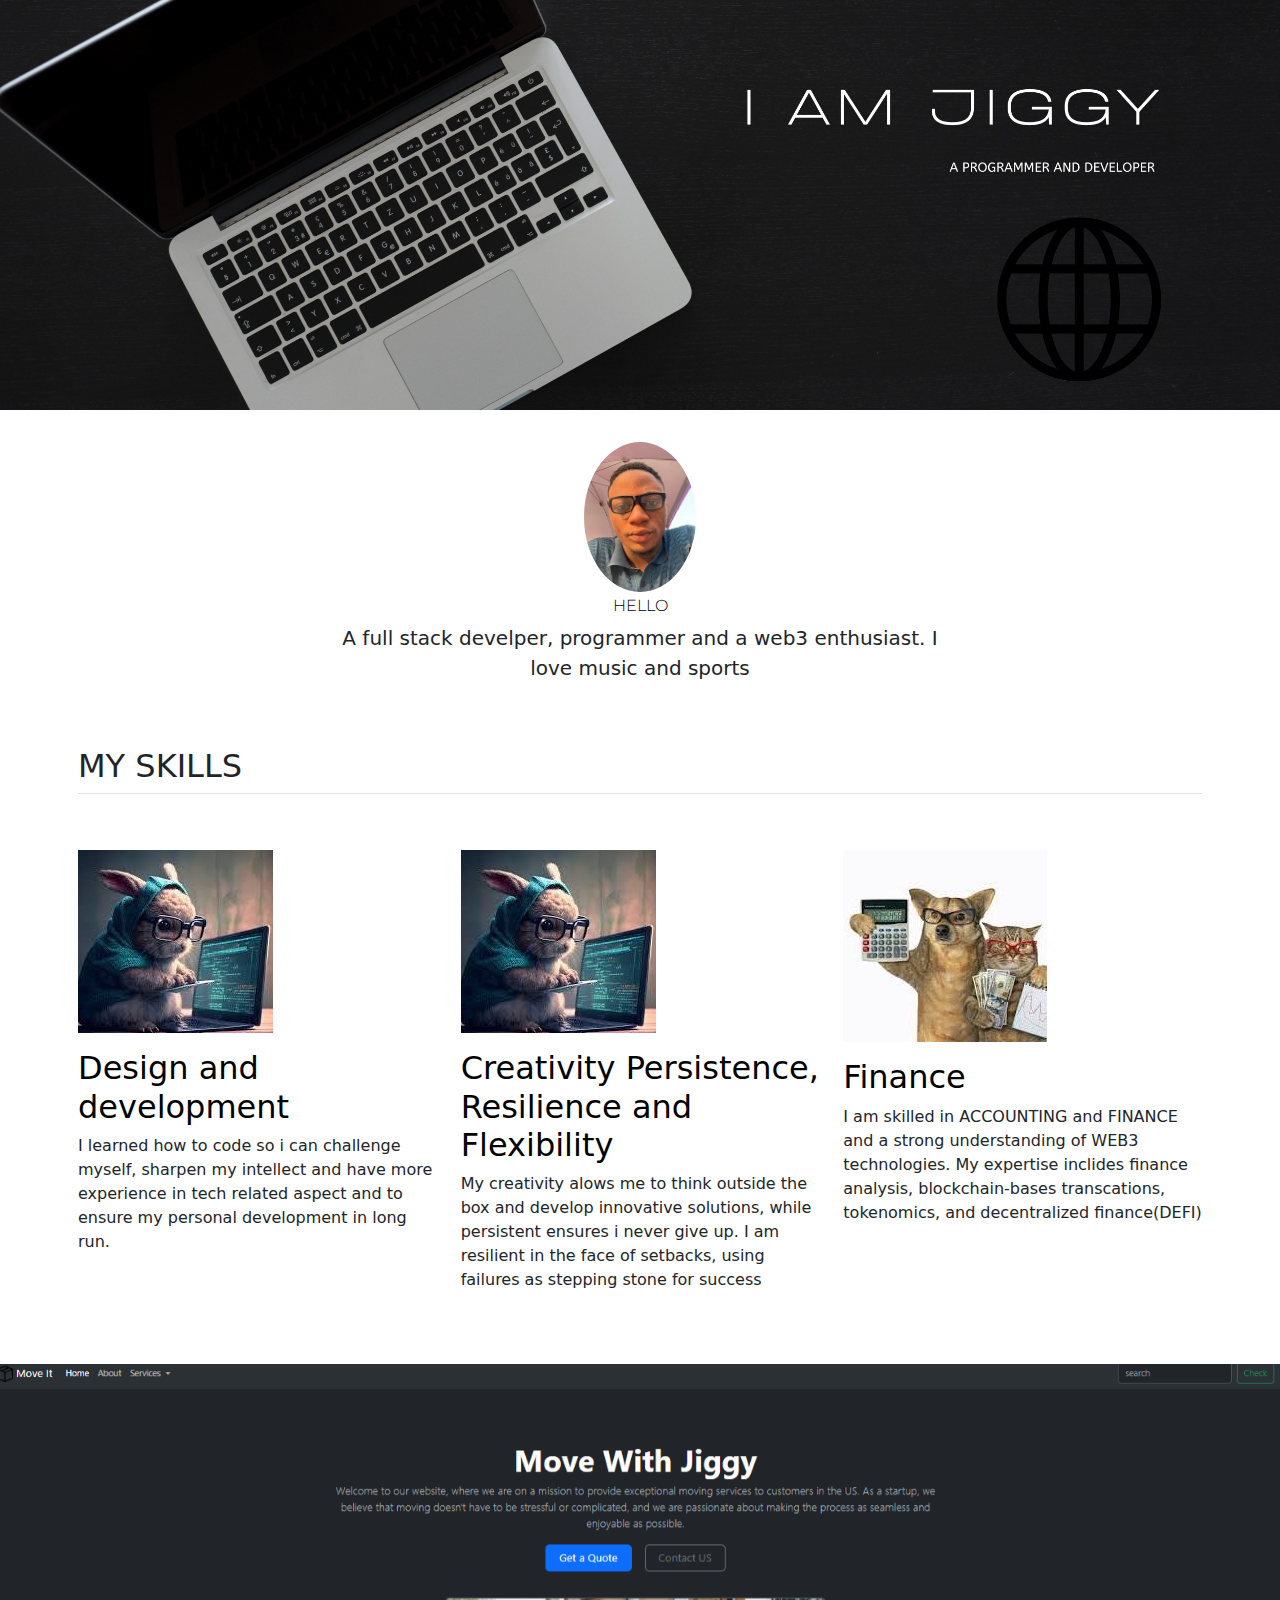
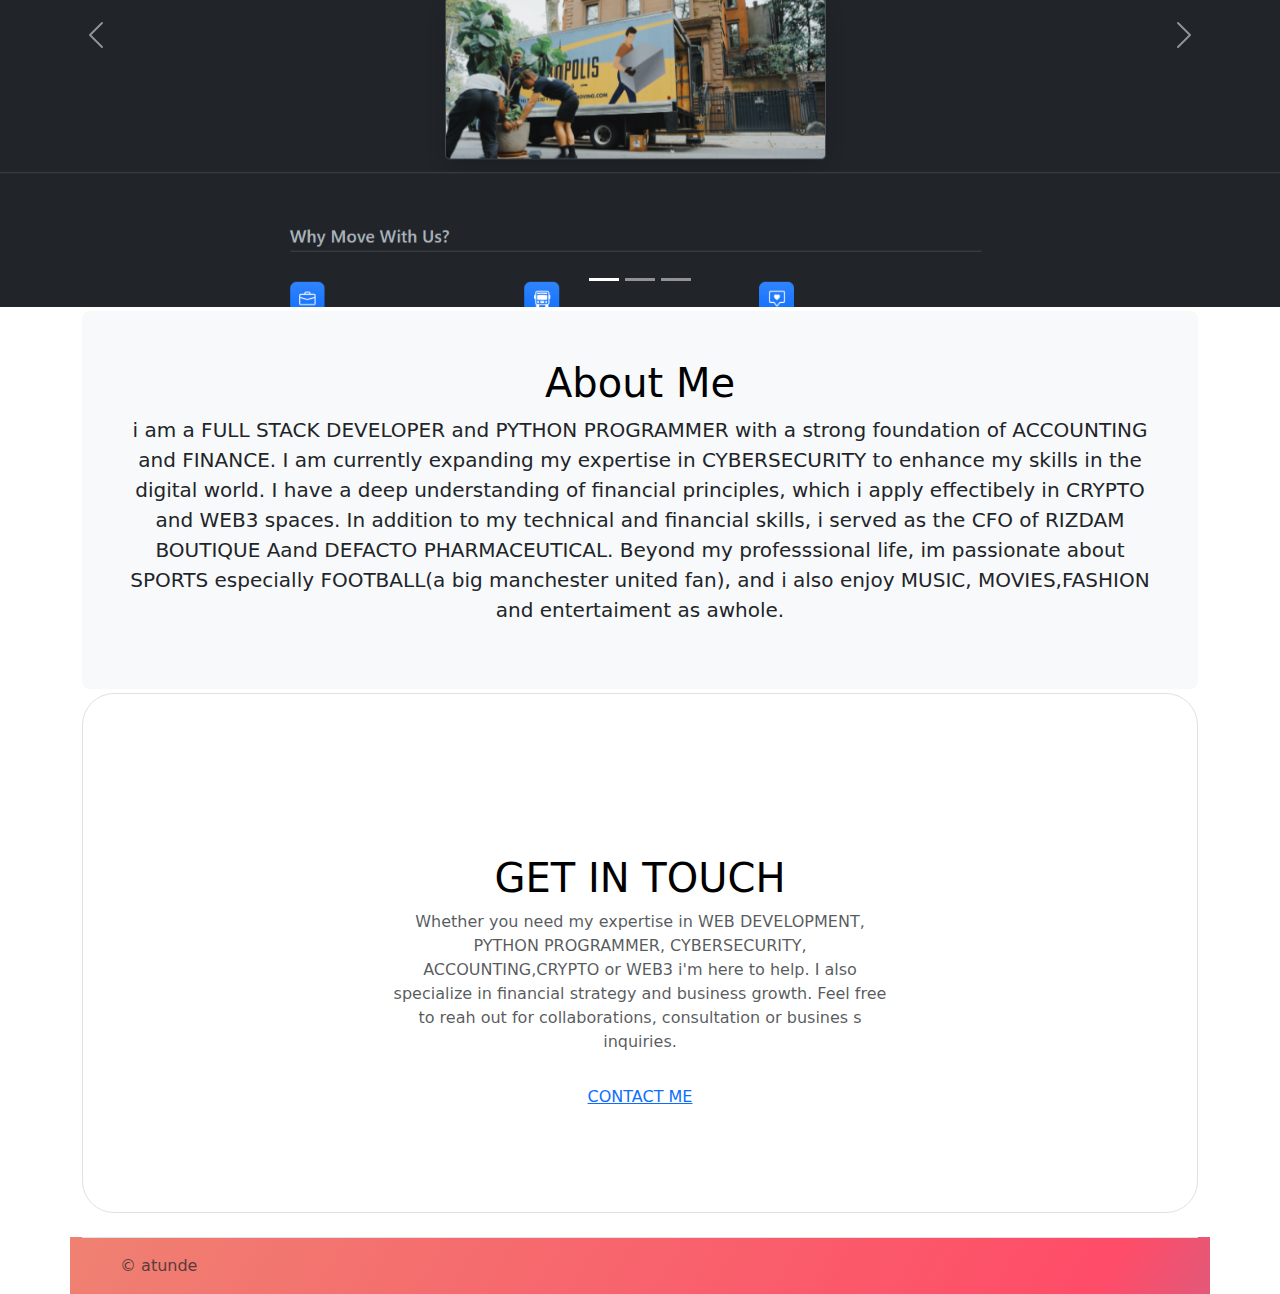
<file: index.html>
<!DOCTYPE html>
<html lang="en">
<head>
    <meta charset="UTF-8">
    <meta name="viewport" content="width=device-width, initial-scale=1.0">
    <title>My Project</title>
    <link href="https://cdn.jsdelivr.net/npm/bootstrap@5.3.3/dist/css/bootstrap.min.css" rel="stylesheet" integrity="sha384-QWTKZyjpPEjISv5WaRU9OFeRpok6YctnYmDr5pNlyT2bRjXh0JMhjY6hW+ALEwIH" crossorigin="anonymous"/>
    <link rel="stylesheet" href="./style.css"/>
    <link rel="preconnect" href="https://fonts.googleapis.com">
    <link rel="preconnect" href="https://fonts.gstatic.com" crossorigin>
    <link href="https://fonts.googleapis.com/css2?family=Montserrat:ital,wght@0,100..900;1,100..900&display=swap" rel="stylesheet">
    <style></style>
</head>






<body>
    <div class="first-container">
        <img src="./images/ud.png" class="img-fluid" alt="jigg homepage">
    </div>
    <div class="second-container">
        <div class="px-3 py-3 my-3 text-center">
            <img class="d-block mx-auto mb-1  jiggy"   src="./images/WhatsApp Image 2025-01-26 at 12.45.30 AM.jpeg" height="150"  alt="jiggy picture" >
            <h3 class="display-1 hello text-body-emphasis">HELLO</h3>
            <div class="col-lg-6 mx-auto">
              <p class="lead mb-4">A full stack develper, programmer and a web3 enthusiast. I love music and sports</p>              
            </div>
        </div>
    </div>
    <div class="second-container">
        <div class="container px-2 py-2" id="featured-3">
            <h2 class="pb-2 border-bottom">MY SKILLS</h2>
            <div class="row g-4 py-5 row-cols-1 row-cols-lg-3">
              <div class="feature col">
                <div class="feature-icon d-inline-flex align-items-center justify-content-center text-bg-primary bg-gradient fs-2 mb-3">
                  <img src="./images/download.jpg" alt="a cat with laptop"/>
                </div>
                <h3 class="fs-2 text-body-emphasis">Design and development</h3>
                <p>I learned how to code so i can challenge myself, sharpen my intellect and have more experience in tech related aspect and to ensure my personal development in long run.</p>
               
              </div>
              <div class="feature col">
                <div class="feature-icon d-inline-flex align-items-center justify-content-center text-bg-primary bg-gradient fs-2 mb-3">
                  <img src="./images/download.jpg" alt="a creativity picture"/>
                </div>
                <h3 class="fs-2 text-body-emphasis">Creativity Persistence, Resilience and Flexibility</h3>
                <p>My creativity alows me to think outside the box and develop innovative solutions, while persistent ensures i never give up. I am resilient in the face of setbacks, using failures as stepping stone for success</p>
                
              </div>
              <div class="feature col">
                <div class="feature-icon d-inline-flex align-items-center justify-content-center text-bg-primary bg-gradient fs-2 mb-3">
                  <img src="./images/download3.jpg" alt="a cat with money and calculator"/>
                </div>
                <h3 class="fs-2 text-body-emphasis">Finance</h3>
                <p>I am skilled in ACCOUNTING and FINANCE and a strong understanding of WEB3 technologies. My expertise inclides finance analysis, blockchain-bases transcations, tokenomics, and decentralized finance(DEFI)</p>
                
              </div>
            </div>
        </div>


    </div>
    <div class="third-container">
        <div id="carouselExampleIndicators" class="carousel slide">
            <div class="carousel-indicators">
              <button type="button" data-bs-target="#carouselExampleIndicators" data-bs-slide-to="0" class="active"
                aria-current="true" aria-label="Slide 1"></button>
              <button type="button" data-bs-target="#carouselExampleIndicators" data-bs-slide-to="1"
                aria-label="Slide 2"></button>
              <button type="button" data-bs-target="#carouselExampleIndicators" data-bs-slide-to="2"
                aria-label="Slide 3"></button>
            </div>
            <div class="carousel-inner">
              <div class="carousel-item active">
                <img src="./images/Screenshot 2025-02-08 041114.png" class="d-block w-100" alt="couple">
              </div>
              <div class="carousel-item">
                <img src="./images/Screenshot 2025-02-08 041157.png" class="d-block w-100" alt="dog">
              </div>
              <div class="carousel-item">
                <img src="./images/Screenshot 2025-02-08 041039.png" class="d-block w-100" alt="family">
              </div>
            </div>
            <button class="carousel-control-prev" type="button" data-bs-target="#carouselExampleIndicators"
              data-bs-slide="prev">
              <span class="carousel-control-prev-icon" aria-hidden="true"></span>
              <span class="visually-hidden">Previous</span>
            </button>
            <button class="carousel-control-next" type="button" data-bs-target="#carouselExampleIndicators"
              data-bs-slide="next">
              <span class="carousel-control-next-icon" aria-hidden="true"></span>
              <span class="visually-hidden">Next</span>
            </button>
          </div>
      

  
        <div class="container my-1 fourth-container">
            <div class="p-5 text-center bg-body-tertiary rounded-3">
              <h1 class="text-body-emphasis">About Me</h1>
              <p class="lead">
                i am a FULL STACK  DEVELOPER and PYTHON PROGRAMMER with a strong foundation of ACCOUNTING  and FINANCE. I am currently expanding my expertise in CYBERSECURITY to enhance my skills in the digital world. I have a  deep understanding
                of financial principles, which i apply effectibely in CRYPTO and WEB3 spaces. In addition to my technical and financial skills, i served as the CFO of RIZDAM BOUTIQUE Aand DEFACTO PHARMACEUTICAL.
                Beyond my professsional life, im passionate about SPORTS especially FOOTBALL(a big manchester united fan), and i also enjoy MUSIC, MOVIES,FASHION and entertaiment as awhole.
              </p>
            </div>
        </div>

   
        <div class="container  fifth-container">
            <div class="position-relative p-5 text-center text-muted bg-body border border-dashed rounded-5">
              
              <svg class="bi mt-5 mb-3" width="48" height="48"><use xlink:href="#check2-circle"></use></svg>
              <h1 class="text-body-emphasis">GET IN TOUCH</h1>
              <p class="col-lg-6 mx-auto mb-4">
                Whether you need my expertise in WEB DEVELOPMENT, PYTHON PROGRAMMER, CYBERSECURITY, ACCOUNTING,CRYPTO or WEB3 i'm here to help.  I also specialize in financial strategy and business growth. Feel free to reah out for collaborations, consultation or busines s inquiries.
              </p>
              <button class="btn btn- px-5 mb-5" type="button">
                <a href="./public/contact.html">CONTACT ME</a>
              </button>
            </div>
          </div>


        <div class="container  six-container gradient-background">
            <footer class="d-flex flex-wrap justify-content-between align-items-center py-3 my-4 border-top">
              <div class="col-md-4 d-flex align-items-center">
                <a href="/" class="mb-3 me-2 mb-md-0 text-body-secondary text-decoration-none lh-1">
                  <svg class="bi" width="30" height="24"><use xlink:href="#bootstrap"></use></svg>
                </a>
                <span class="mb-3 mb-md-0 text-body-secondary">© atunde</span>
              </div>
          
              <ul class="nav col-md-4 justify-content-end list-unstyled d-flex">
                <li class="ms-3"><a class="text-body-secondary" href="https://x.com/ceezign?s=11"><svg class="bi" width="24" height="24"><use xlink:href="#twitter"></use></svg></a></li>
                <li class="ms-3"><a class="text-body-secondary" href="#"><svg class="bi" width="24" height="24"><use xlink:href="#instagram"></use></svg></a></li>
                <li class="ms-3"><a class="text-body-secondary" href="#"><svg class="bi" width="24" height="24"><use xlink:href="#facebook"></use></svg></a></li>
              </ul>
            </footer>
          </div>
       
    




    </div>














<script src="https://cdn.jsdelivr.net/npm/bootstrap@5.3.3/dist/js/bootstrap.bundle.min.js" integrity="sha384-YvpcrYf0tY3lHB60NNkmXc5s9fDVZLESaAA55NDzOxhy9GkcIdslK1eN7N6jIeHz" crossorigin="anonymous"></script>   
</body>
</html>
</file>
<file: style.css>
.jiggy{
    border-radius: 50%;
}
.hello{
    font-family: "Montserrat", serif;
    font-size: medium;
}
.first-container{
    width: 100%;
}
.third-container{
    height: 500px;
}
.gradient-background {
    background: linear-gradient(300deg, #00bfff, #ff4c68, #ef8172);
    background-size: 180% 180%;
    animation: gradient-animation 18s ease infinite;
  }
</file>
